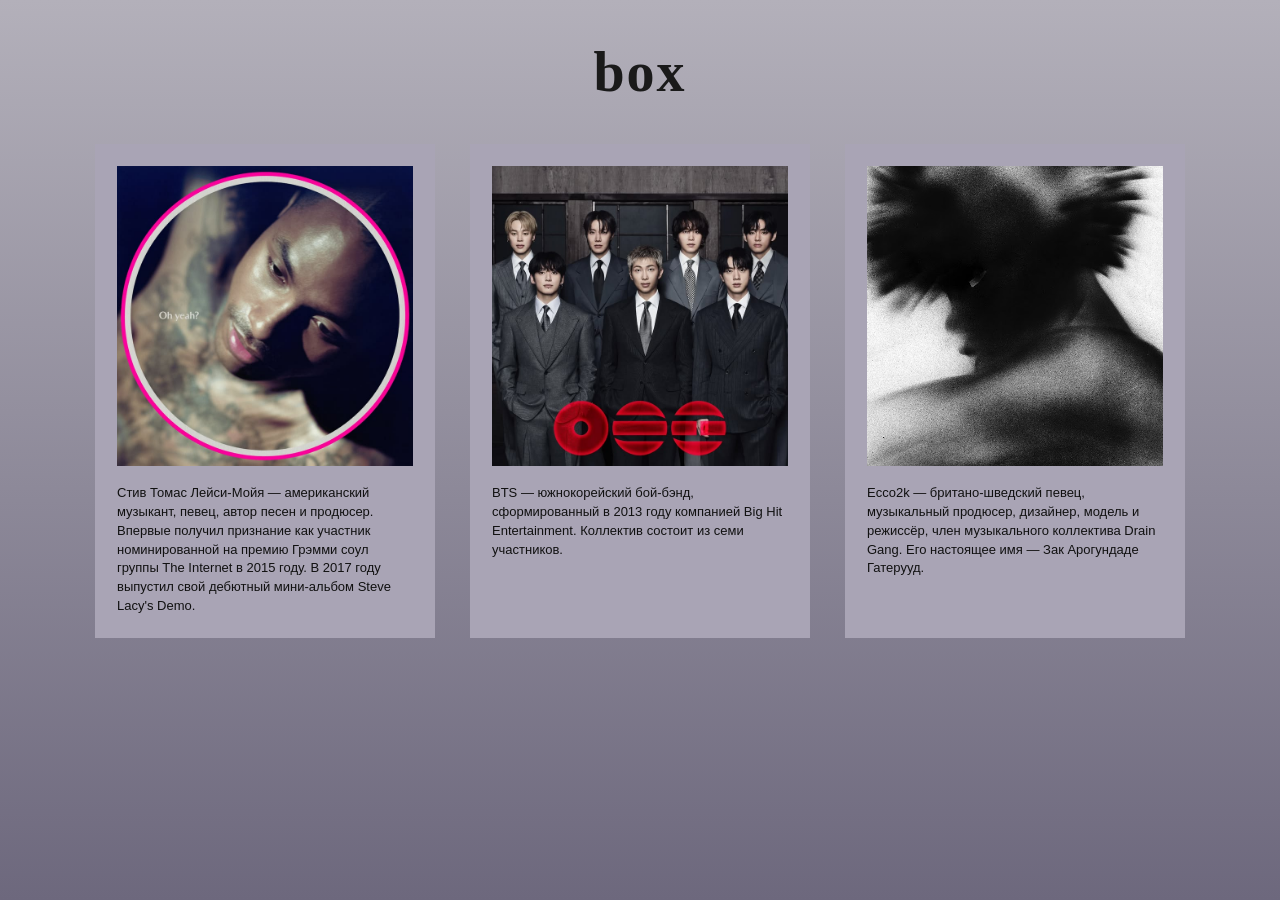
<file: box/index.html>
<!DOCTYPE html>
<html lang="ru">
<head>
  <meta charset="UTF-8">
  <meta name="viewport" content="width=device-width, initial-scale=1.0">
  <title>box — Главная</title>
  <link rel="stylesheet" href="style.css">
</head>
<body class="main-page">

  <h1 class="logo-title">box</h1>

  <div class="cards-container">
    
    <!-- Карточка Steve Lacy -->
    <div class="artist-card">
      <a href="steve.html">
        <img src="images/Oh Yeah_ - Steve Lacy.jpeg" alt="Steve Lacy">
      </a>
      <p>
        Стив Томас Лейси-Мойя — американский музыкант, певец, автор песен и продюсер. Впервые получил признание как участник номинированной на премию Грэмми соул группы The Internet в 2015 году. В 2017 году выпустил свой дебютный мини-альбом Steve Lacy's Demo.
      </p>
    </div>

    <!-- Карточка BTS -->
    <div class="artist-card">
      <a href="bts.html">
        <img src="images/arirang.jpg" alt="BTS">
      </a>
      <p>
        BTS — южнокорейский бой-бэнд, сформированный в 2013 году компанией Big Hit Entertainment. Коллектив состоит из семи участников.
      </p>
    </div>

    <!-- Карточка Ecco2k -->
    <div class="artist-card">
      <a href="ecco.html">
        <img src="images/album.jpg" alt="Ecco2k">
      </a>
      <p>
        Ecco2k — британо-шведский певец, музыкальный продюсер, дизайнер, модель и режиссёр, член музыкального коллектива Drain Gang. Его настоящее имя — Зак Арогундаде Гатерууд.
      </p>
    </div>

  </div>

</body>
</html>
</file>
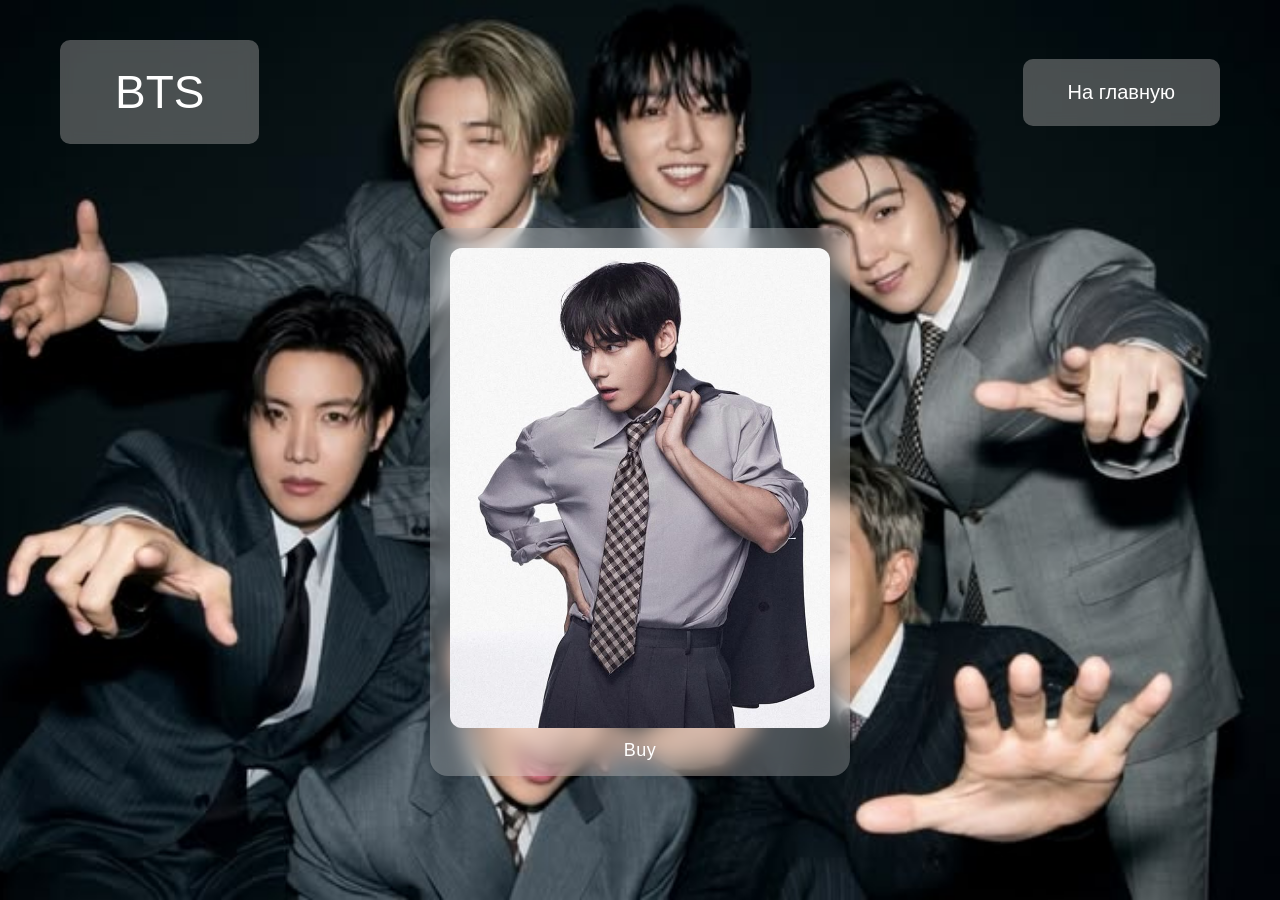
<file: box/bts.html>
<!DOCTYPE html>
<html lang="ru">
<head>
  <meta charset="UTF-8">
  <meta name="viewport" content="width=device-width, initial-scale=1.0">
  <title>BTS</title>
  <link rel="stylesheet" href="style.css">
</head>
<body class="artist-page bts-bg">

  <header class="top-bar">
    <div class="glass-badge artist-name-box">BTS</div>
    <a href="index.html" class="glass-badge home-btn">На главную</a>
  </header>

  <main class="center-showcase">
    <div class="glass-frame">
      <div class="white-card">
        <img src="images/taeh.jpg" alt="BTS образ">
      </div>
      <button class="buy-link-light">Buy</button>
    </div>
  </main>

</body>
</html>
</file>
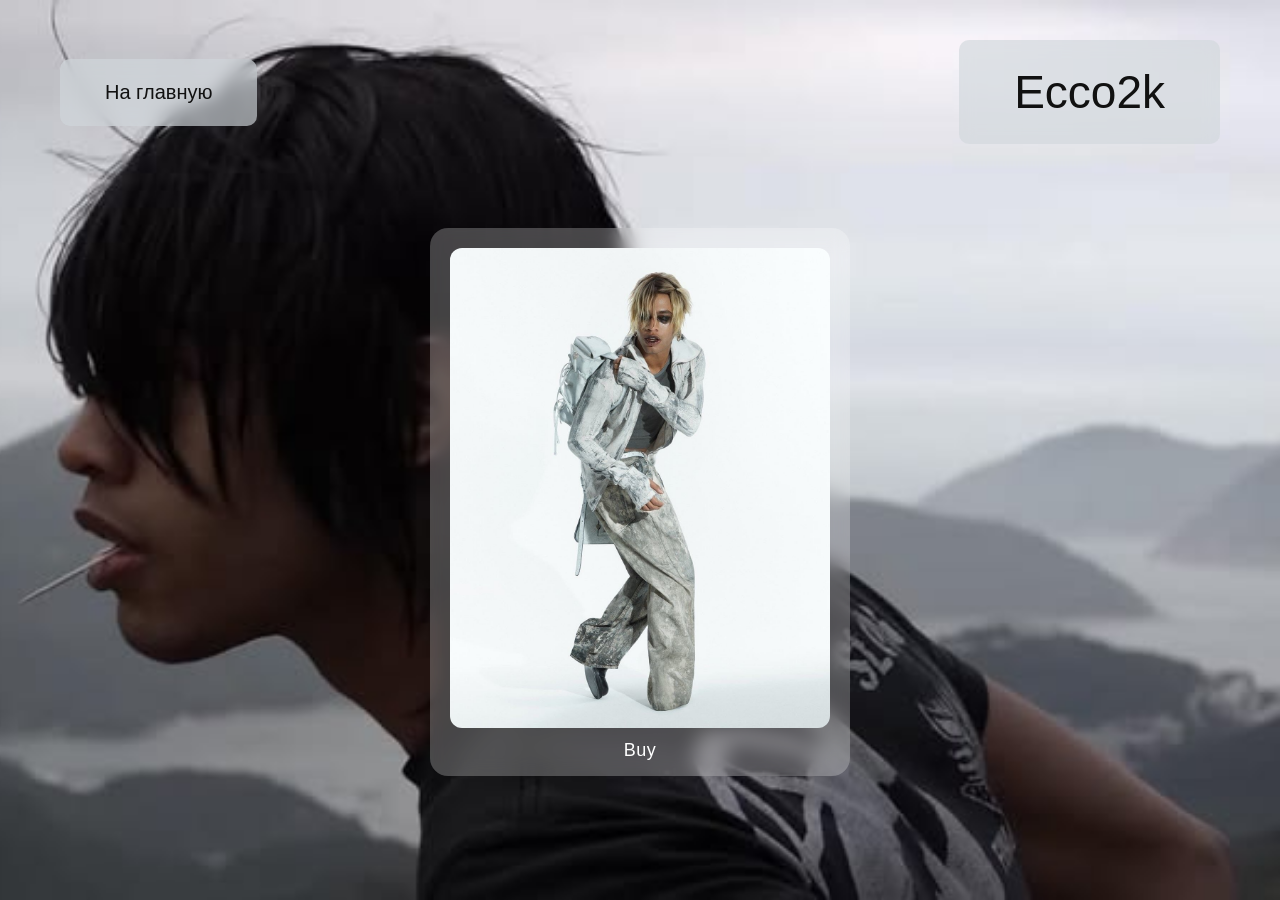
<file: box/ecco.html>
<!DOCTYPE html>
<html lang="ru">
<head>
  <meta charset="UTF-8">
  <meta name="viewport" content="width=device-width, initial-scale=1.0">
  <title>Ecco2k</title>
  <link rel="stylesheet" href="style.css">
</head>
<body class="artist-page ecco-bg">

  <header class="top-bar">
    <a href="index.html" class="glass-badge home-btn">На главную</a>
    <div class="glass-badge artist-name-box">Ecco2k</div>
  </header>

  <main class="center-showcase">
    <div class="glass-frame">
      <div class="white-card">
        <img src="images/ecco2k.jpg" alt="Ecco2k образ">
      </div>
      <button class="buy-link-light">Buy</button>
    </div>
  </main>

</body>
</html>
</file>
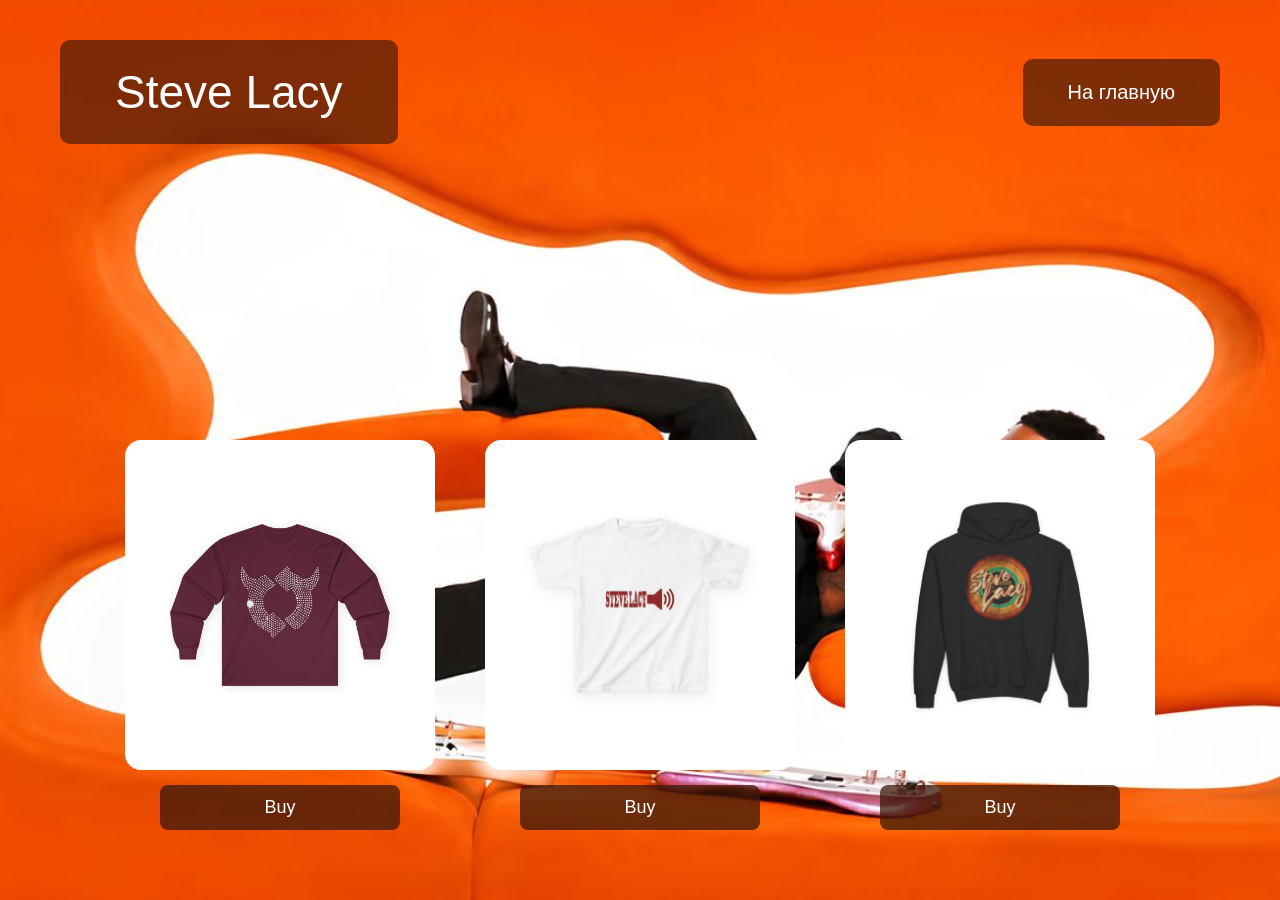
<file: box/steve.html>
<!DOCTYPE html>
<html lang="ru">
<head>
  <meta charset="UTF-8">
  <meta name="viewport" content="width=device-width, initial-scale=1.0">
  <title>Steve Lacy</title>
  <link rel="stylesheet" href="style.css">
</head>
<body class="artist-page steve-bg">

  <header class="top-bar">
    <div class="glass-badge artist-name-box">Steve Lacy</div>
    <a href="index.html" class="glass-badge home-btn">На главную</a>
  </header>

  <main class="merch-grid">
    
    <div class="merch-item">
      <div class="merch-img-box">
        <img src="images/sls.jpg" alt="Лонгслив Steve Lacy">
      </div>
      <button class="buy-btn-dark">Buy</button>
    </div>

    <div class="merch-item">
      <div class="merch-img-box">
        <img src="images/shirt.jpg" alt="Футболка Steve Lacy">
      </div>
      <button class="buy-btn-dark">Buy</button>
    </div>

    <div class="merch-item">
      <div class="merch-img-box">
        <img src="images/slh.jpg" alt="Худи Steve Lacy">
      </div>
      <button class="buy-btn-dark">Buy</button>
    </div>

  </main>

</body>
</html>
</file>
<file: box/style.css>
* {
  box-sizing: border-box;
  margin: 0;
  padding: 0;
  font-family: Arial, Helvetica, sans-serif;
}

body {
  min-height: 100vh;
  background-color: #2b2b2b;
  color: #111;
}

/* --- ГЛАВНАЯ СТРАНИЦА (Frame 1) --- */
.main-page {
  background: linear-gradient(180deg, #b3b0ba 0%, #6d687d 100%);
  display: flex;
  flex-direction: column;
  align-items: center;
  padding: 40px 20px;
}

.logo-title {
  font-family: 'Comic Sans MS', 'Chalkboard SE', cursive;
  font-size: 56px;
  font-weight: bold;
  margin-bottom: 40px;
  color: #1a1a1a;
  letter-spacing: 2px;
}

.cards-container {
  display: flex;
  justify-content: center;
  gap: 35px;
  flex-wrap: wrap;
  max-width: 1200px;
  width: 100%;
}

.artist-card {
  background-color: #a9a4b5;
  width: 340px;
  padding: 22px;
  display: flex;
  flex-direction: column;
  gap: 18px;
  transition: transform 0.2s ease;
}

.artist-card:hover {
  transform: translateY(-5px);
}

.artist-card img {
  width: 100%;
  height: 300px;
  object-fit: cover;
  display: block;
}

.artist-card p {
  font-size: 13px;
  line-height: 1.45;
  color: #111;
}

/* --- СТРАНИЦЫ АРТИСТОВ --- */
.artist-page {
  background-size: cover;
  background-position: center;
  background-repeat: no-repeat;
  min-height: 100vh;
  padding: 40px 60px;
  display: flex;
  flex-direction: column;
  justify-content: space-between;
}

.top-bar {
  display: flex;
  justify-content: space-between;
  align-items: center;
  width: 100%;
}

.glass-badge {
  background: rgba(160, 160, 160, 0.45);
  backdrop-filter: blur(8px);
  -webkit-backdrop-filter: blur(8px);
  border-radius: 10px;
  color: #fff;
  text-decoration: none;
  display: inline-flex;
  align-items: center;
  justify-content: center;
}

.artist-name-box {
  padding: 25px 55px;
  font-size: 46px;
  font-weight: 500;
}

.home-btn {
  padding: 22px 45px;
  font-size: 20px;
  transition: background 0.2s;
}

.home-btn:hover {
  background: rgba(160, 160, 160, 0.7);
}

/* --- STEVE LACY (Frame 2) --- */
.steve-bg {
  background-image: url('images/Steve Lacy Apollo XXI BANNER (2).jpeg');
}

.steve-bg .glass-badge {
  background: rgba(60, 25, 10, 0.65);
}

.merch-grid {
  display: flex;
  justify-content: center;
  gap: 50px;
  margin-top: 60px;
  margin-bottom: 30px;
  flex-wrap: wrap;
}

.merch-item {
  display: flex;
  flex-direction: column;
  align-items: center;
  gap: 15px;
}

.merch-img-box {
  background: #ffffff;
  width: 310px;
  height: 330px;
  border-radius: 16px;
  display: flex;
  align-items: center;
  justify-content: center;
  padding: 20px;
}

.merch-img-box img {
  max-width: 100%;
  max-height: 100%;
  object-fit: contain;
}

.buy-btn-dark {
  background: rgba(60, 25, 10, 0.75);
  color: #fff;
  border: none;
  border-radius: 8px;
  width: 240px;
  padding: 12px 0;
  font-size: 18px;
  cursor: pointer;
  transition: 0.2s;
}

.buy-btn-dark:hover {
  background: rgba(60, 25, 10, 0.95);
}

/* --- BTS & ECCO2K (Frame 3 & 4) --- */
.bts-bg {
  background-image: url('images/bts.jpg');
}

.ecco-bg {
  background-image: url('images/ecco.jpg');
}

.ecco-bg .artist-name-box,
.ecco-bg .home-btn {
  color: #111;
  background: rgba(210, 215, 220, 0.65);
}

.center-showcase {
  display: flex;
  justify-content: center;
  align-items: center;
  margin: auto 0;
}

.glass-frame {
  background: rgba(255, 255, 255, 0.25);
  backdrop-filter: blur(10px);
  -webkit-backdrop-filter: blur(10px);
  padding: 20px 20px 15px 20px;
  border-radius: 18px;
  display: flex;
  flex-direction: column;
  align-items: center;
  gap: 12px;
}

.white-card {
  background: #ffffff;
  border-radius: 12px;
  width: 380px;
  height: 480px;
  overflow: hidden;
  display: flex;
  align-items: center;
  justify-content: center;
}

.white-card img {
  width: 100%;
  height: 100%;
  object-fit: cover;
}

.buy-link-light {
  color: #ffffff;
  text-decoration: none;
  font-size: 18px;
  letter-spacing: 0.5px;
  cursor: pointer;
  background: none;
  border: none;
}

.buy-link-light:hover {
  text-decoration: underline;
}
</file>
